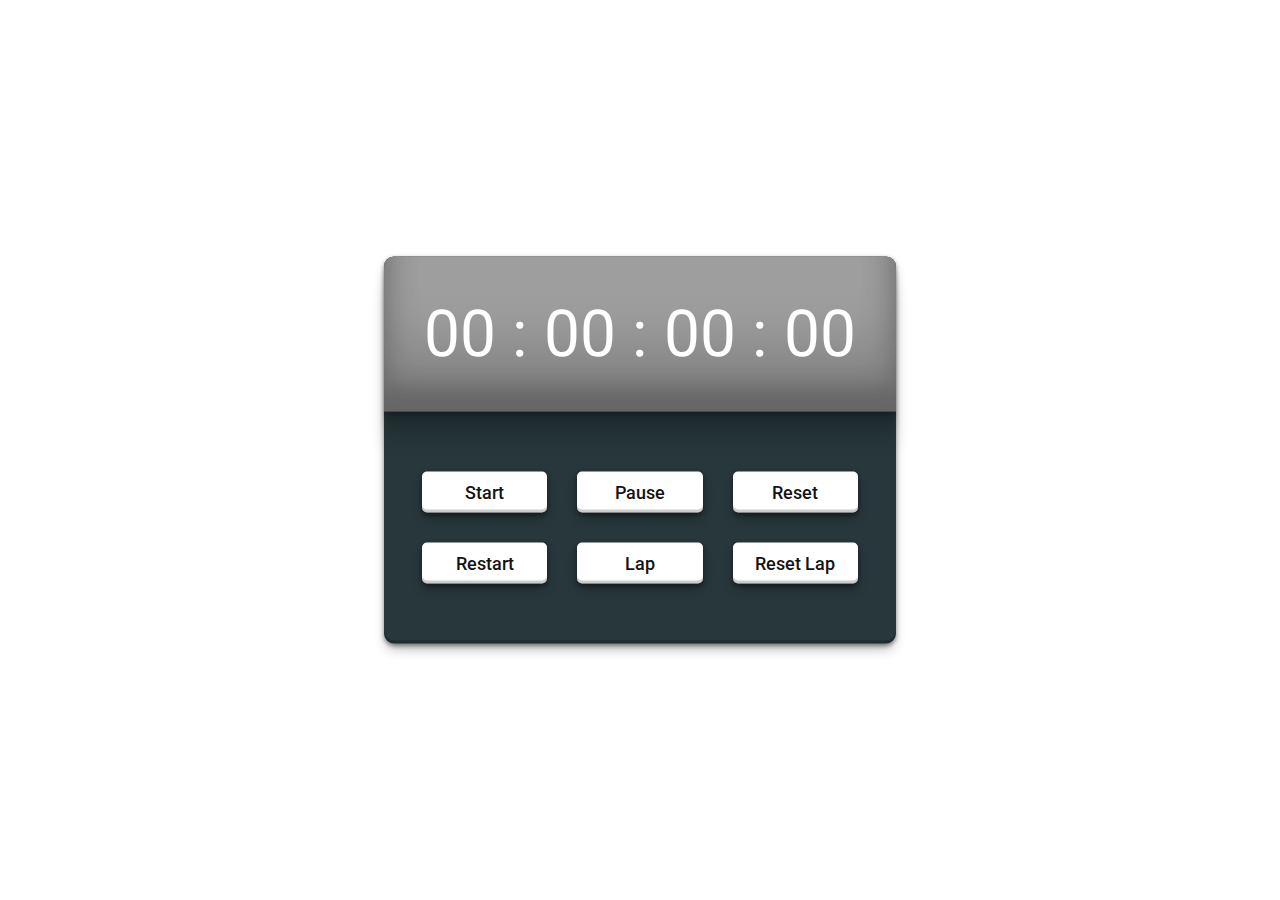
<file: PRODIGY_WD_01/index.html>
<!DOCTYPE html>
<html lang="en">
<head>
    <meta charset="UTF-8">
    <meta name="viewport" content="width=device-width, initial-scale=1.0">
    <link href="https://fonts.googleapis.com/css2?family=Roboto:ital,wght@300;400;500;700;&display=swap" rel="stylesheet">
    <link rel="stylesheet" href="style.css">
    <title>StopWatch</title>
</head>
<body>
    <div class="container">
        <div class="timer-display">
            00 : 00 : 00 : 00
        </div>
        <ul class="laps"></ul>

        <div class="action">
            <button id="startTimer" onclick="start()">Start</button>
            <button id="pauseTimer" onclick="pause()">Pause</button>
            <button id="resetTimer" onclick="reset()">Reset</button>
            <button id="restartTimer" onclick="restart()">Restart</button>
            <button id="lap" onclick="lap()">Lap</button>
            <button id="resetLap" onclick="resetLap()">Reset Lap</button>
        </div>
    </div>

    <script src="script.js"></script>
</body>
</html>
</file>
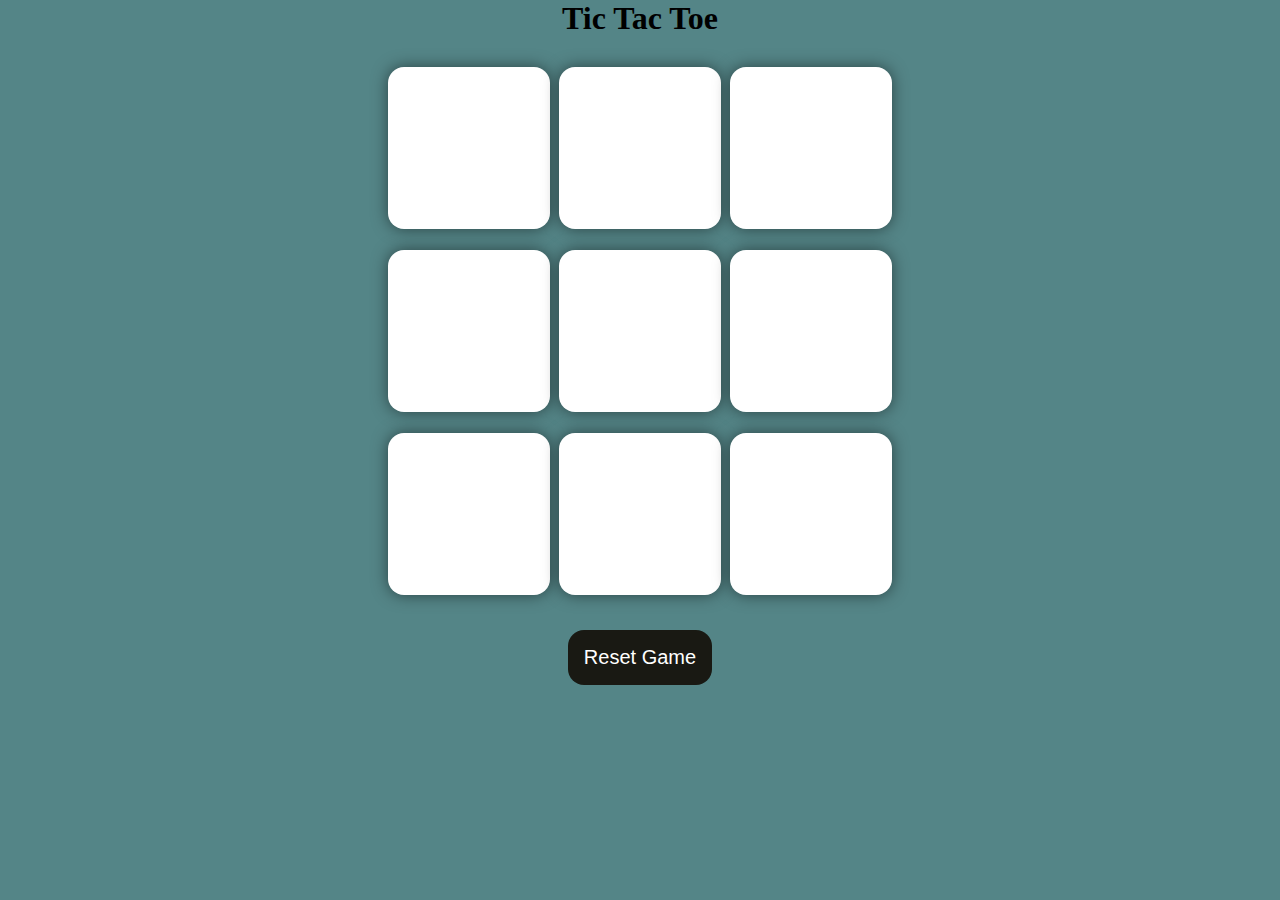
<file: PRODIGY_WD_02/index.html>
<!DOCTYPE html>
<html lang="en">
<head>
    <meta charset="UTF-8">
    <meta name="viewport" content="width=device-width, initial-scale=1.0">
    <title>Tic Tac Toe</title>
    <link rel="stylesheet" href="style.css">
</head>
<body>
    <div class="msg-container hide">
        <p id="msg">Winner</p>
        <button id="new-btn">New Game</button>
    </div>
    <main>
        <h1>Tic Tac Toe</h1>
        <!-- <h2>VMIN</h2> -->
        <div class="container">
            <div class="game">
                <button class="box"></button>
                <button class="box"></button>
                <button class="box"></button>
                <button class="box"></button>
                <button class="box"></button>
                <button class="box"></button>
                <button class="box"></button>
                <button class="box"></button>
                <button class="box"></button>
            </div>
        </div>
        <button id="reset-btn">Reset Game</button>
    </main>
</body>
<script src="script.js"></script>
</html>
</file>
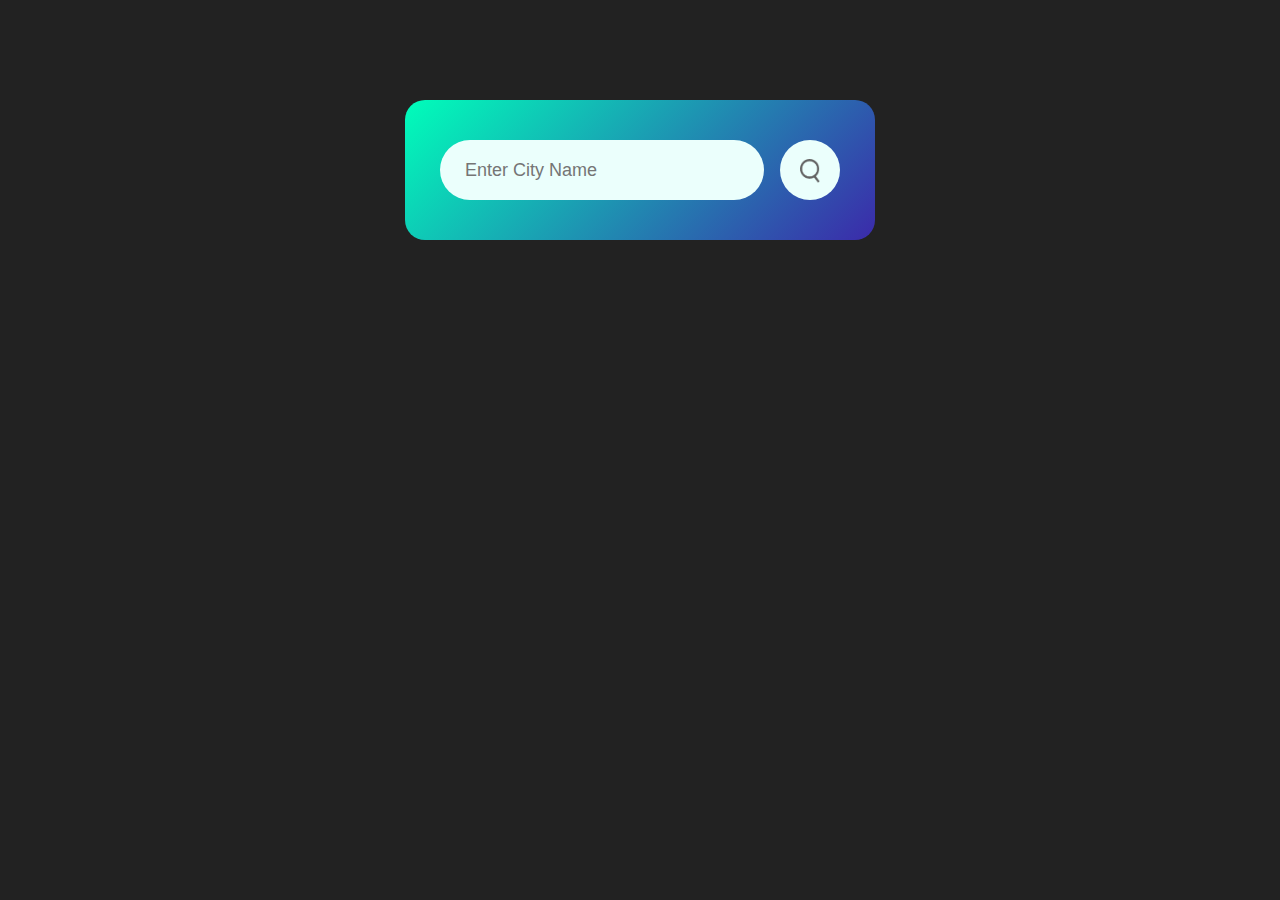
<file: PRODIGY_WD_04/index.html>
<!DOCTYPE html>
<html lang="en">
<head>
    <meta charset="UTF-8">
    <meta name="viewport" content="width=device-width, initial-scale=1.0">
    <title>Weather App</title>
    <link rel="stylesheet" href="style.css">
</head>
<body>
    <div class="card">
        <div class="search">
            <input type="text" placeholder="Enter City Name" apellcheck="false">
            <button><img src="Images/search.png" alt=""></button>
        </div>

        <div class="error">
            <p></p>
        </div>

        <div class="weather">
            <img src="Images/rain.png" class="weather-icon">
            <h1 class="temp">22°C</h1>
            <h2 class="city">New York</h2>

            <div class="details">
                <div class="col">
                    <img src="Images/humidity.png">
                    <div>
                        <p class="humidity">50%</p>
                        <p>Humidity</p>
                    </div>
                </div>

                <div class="col">
                    <img src="Images/wind.png">
                    <div>
                        <p class="wind">15km/h</p>
                        <p>Wind Speed</p>
                    </div>
                </div>
            </div>
        </div>

    </div>

    <script src="script.js"></script>

</body>
</html>
</file>
<file: PRODIGY_WD_01/style.css>
*{
    margin: 0;
    padding: 0;
    box-sizing: border-box;
}

/* body{
    
} */

.container{
    width: 40%;
    min-width: 500px;
    position: absolute;
    top: 50%;
    left: 50%;
    transform: translate(-50%, -50%);
    background: #27373b;
    padding-bottom: 60px;
    border-radius: 10px;
    box-shadow: rgba(0, 0, 0, 0.4) 0px 2px 4px,
                rgba(0, 0, 0, 0.3) 0px 7px 13px -3px,
                rgba(0, 0, 0, 0.2) 0px -3px 0px inset;
}

.timer-display{
    width: 100%;
    background: #9e9e9e;
    padding: 40px 0;
    font-family: 'Roboto', sans-serif;
    color: #fff;
    display: flex;
    justify-content: center;
    align-items: center;font-size: 4rem;
    border-radius: 10px 10px 0 0;
    box-shadow: rgba(0, 0, 0, 0.17) 0px -23px 25px 0px inset, rgba(0, 0, 0, 0.15) 0px -36px 36px 0px inset, rgba(0, 0, 0, 0.1) 0px -79px 40px 0px inset, rgba(0, 0, 0, 0.06) 0px 2px 1px, rgba(0, 0, 0, 0.09) 0px 4px 2px, rgba(0, 0, 0, 0.09) 0px 8px 4px, rgba(0, 0, 0, 0.09) 0px 16px 8px, rgba(0, 0, 0, 0.09) 0px 32px 16px;
}

.laps{
    text-align: center;
    color: #ffffff;
    margin-top: 10px;
    text-decoration: none;
}

.action{
    width: 85%;
    margin: 60px auto 0 auto;
    display: grid;
    grid-template-columns: repeat(3, 1fr);
    grid-gap: 30px;
}

.action button{
    padding: 10px 20px;
    background-color: #fff;
    color: #141313;
    border: none;
    font-family: 'Roboto', sans-serif;
    font-size: 18px;
    font-weight: 500;
    border-radius: 5px;
    cursor: pointer;
    box-shadow: rgba(0, 0, 0, 0.4) 0px 2px 4px,
                rgba(0, 0, 0, 0.3) 0px 7px 13px -3px,
                rgba(0, 0, 0, 0.2) 0px -3px 0px inset;
}

button:hover{
    background-color: #141313;
    color: #fff;
    border: 3px solid #b6b6b6;
    padding: 7px 17px;
}
</file>
<file: PRODIGY_WD_02/style.css>
*{
    margin: 0;
    padding: 0;
    box-sizing: border-box;
}

h1{
    margin-bottom: 1.5rem;
}

body{
    background-color: #548587;
    text-align: center;
}

.container{
    height: 70%;
    display: flex;
    justify-content: center;
    align-items: center;
}

.game{
    height: 60vmin;
    width: 60vmin;
    display: flex;
    flex-wrap: wrap;
    justify-content: center;
    align-items: center;
    gap: 1vmin;
}

.box{
    height: 18vmin;
    width: 18vmin;
    border-radius: 1rem;
    border: none;
    box-shadow: 0 0 1rem rgba(0, 0, 0, 0.5);
    font-size: 8vmin;
    /* color: #b0413e; */
    background-color: #fff;
}

#reset-btn{
    padding: 1rem;
    font-size: 1.25rem;
    background-color: #191913;
    color: #fff;
    border-radius: 1rem;
    border: none;
    margin-top: 1.8rem;
}

#new-btn{
    padding: 1rem;
    font-size: 1.25rem;
    background-color: #191913;
    color: #fff;
    border-radius: 1rem;
    border: none;
}

#msg{
    color: #ffffc7;
    font-size: 5vmin;
}

.msg-container{
    height: 100vmin;
    display: flex;
    flex-direction: column;
    justify-content: center;
    align-items: center;
    gap: 3.5rem;
}

.hide{
    display: none;
}
</file>
<file: PRODIGY_WD_04/style.css>
*{
    margin: 0;
    padding: 0;
    font-family: 'Poppins', sans-serif;
    box-sizing: border-box;
}

body{
    background: #222;
}

.card{
    width: 90%;
    max-width: 470px;
    background: linear-gradient(135deg, #00feba, #3b2aaa);
    color: #fff;
    margin: 100px auto;
    border-radius: 20px;
    padding: 40px 35px;
    text-align: center;
}

.search{
    width: 100%;
    display: flex;
    align-items: center;
    justify-content: space-between;
}

.search input{
    border: 0;
    outline: 0;
    background: #ebfffc;
    color: #555;
    padding: 10px 25px;
    height: 60px;
    border-radius: 30px;
    flex: 1;
    margin-right: 16px;
    font-size: 18px;
}

.search button{
    border: 0;
    outline: 0;
    background: #ebfffc;
    border-radius: 50%;
    width: 60px;
    height: 60px;
    cursor: pointer;
}

.search button img{
    width: 20px;
    margin-top: 5px;
    margin-right: 1px;
}

.weather-icon{
    width: 170px;
    margin-top: 10px;
}

.weather h1{
    font-size: 80px;
    font-weight: 500;
}

.weather h2{
    font-size: 45px;
    font-weight: 400;
    margin-top: 5px;
}

.details{
    display: flex;
    align-items: center;
    justify-content: space-between;
    padding: 0 20px;
    margin-top: 50px;
}

.col{
    display: flex;
    align-items: center;
    text-align: left;
}

.col img{
    width: 40px;
    margin-right: 10px;
}

.humidity, .wind{
    font-size: 28px;
    margin-top: -6px;
}

.weather{
    display: none;
}

.error{
    color: rgb(85, 59, 162);
    font-weight: 550;
    text-align: center;
    padding-top: 25px;
    font-size: 24px;
    display: none;
}
</file>
